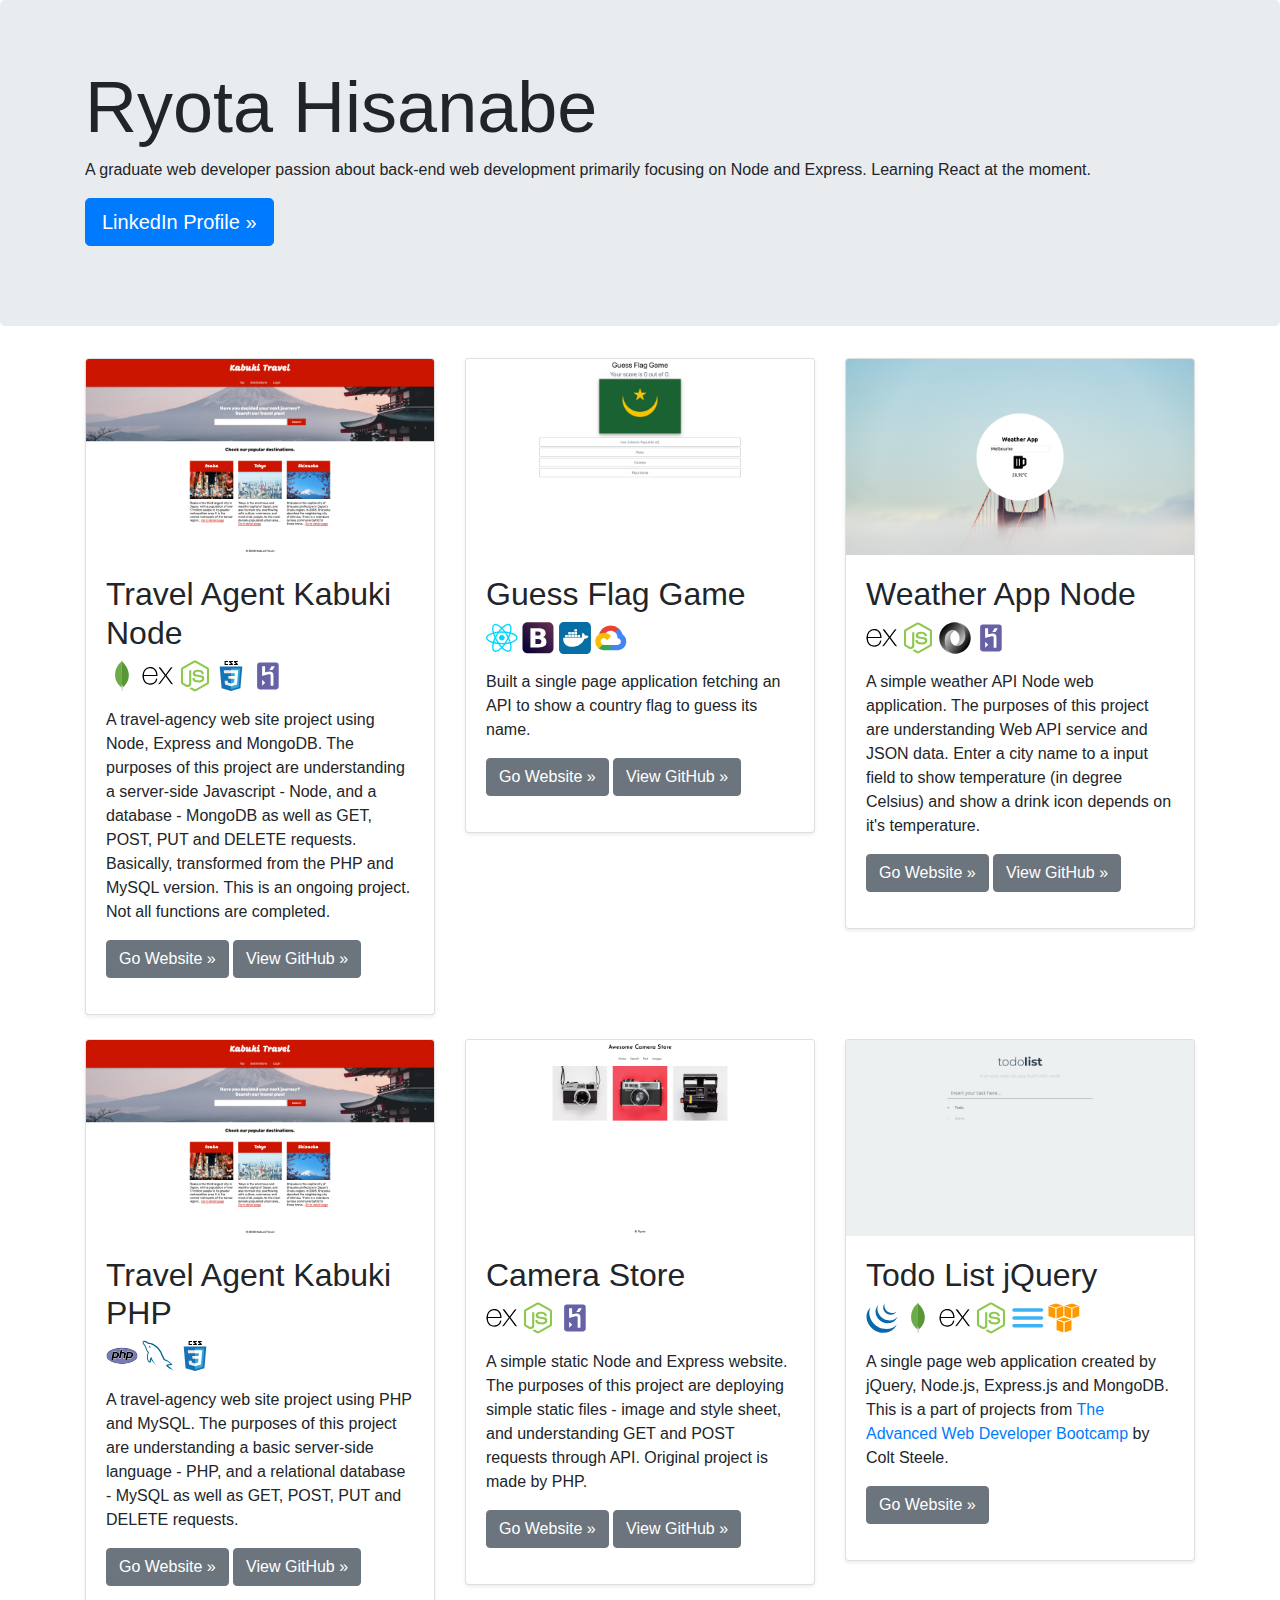
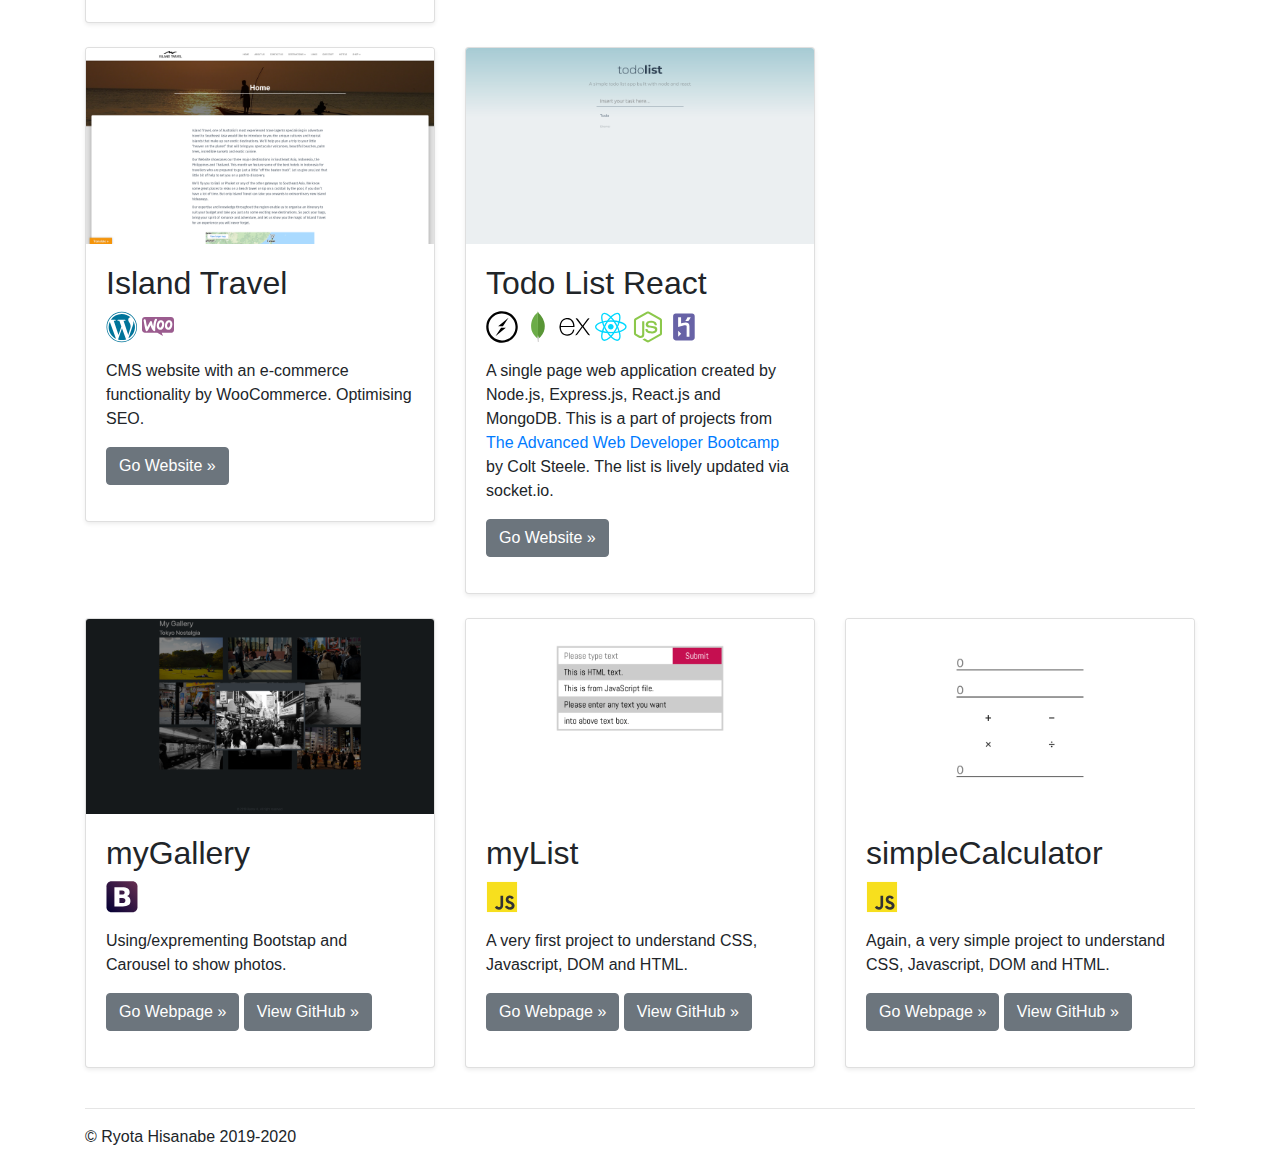
<file: index.html>
<!DOCTYPE html>
<html lang="en">
<head>
  <meta charset="UTF-8">
  <meta name="viewport" content="width=device-width, initial-scale=1, shrink-to-fit=no">
  <title>Ryota Hisanabe | Full-Stack Web Developer</title>
  <link 
    rel="stylesheet" 
    href="https://stackpath.bootstrapcdn.com/bootstrap/4.4.1/css/bootstrap.min.css" 
    integrity="sha384-Vkoo8x4CGsO3+Hhxv8T/Q5PaXtkKtu6ug5TOeNV6gBiFeWPGFN9MuhOf23Q9Ifjh" 
    crossorigin="anonymous" />

  <style>
    /* Move down content because we have a fixed navbar that is 3.5rem tall */
    /* body {
      padding-top: 3.5rem;
    } */

    .bd-placeholder-img {
      font-size: 1.125rem;
      text-anchor: middle;
      -webkit-user-select: none;
      -moz-user-select: none;
      -ms-user-select: none;
      user-select: none;
    }

    @media (min-width: 768px) {
      .bd-placeholder-img-lg {
        font-size: 3.5rem;
      }
    }
  </style>
</head>
<body>
  <!-- <nav class="navbar navbar-expand-md navbar-dark fixed-top bg-dark">
    <a class="navbar-brand" href="#">Navbar</a>
    <button class="navbar-toggler" type="button" data-toggle="collapse" data-target="#navbarsExampleDefault" aria-controls="navbarsExampleDefault" aria-expanded="false" aria-label="Toggle navigation">
      <span class="navbar-toggler-icon"></span>
    </button>
  
    <div class="collapse navbar-collapse" id="navbarsExampleDefault">
      <ul class="navbar-nav mr-auto">
        <li class="nav-item active">
          <a class="nav-link" href="#">Home <span class="sr-only">(current)</span></a>
        </li>
        <li class="nav-item">
          <a class="nav-link" href="#">Link</a>
        </li>
        <li class="nav-item">
          <a class="nav-link disabled" href="#" tabindex="-1" aria-disabled="true">Disabled</a>
        </li>
        <li class="nav-item dropdown">
          <a class="nav-link dropdown-toggle" href="#" id="dropdown01" data-toggle="dropdown" aria-haspopup="true" aria-expanded="false">Dropdown</a>
          <div class="dropdown-menu" aria-labelledby="dropdown01">
            <a class="dropdown-item" href="#">Action</a>
            <a class="dropdown-item" href="#">Another action</a>
            <a class="dropdown-item" href="#">Something else here</a>
          </div>
        </li>
      </ul>
      <form class="form-inline my-2 my-lg-0">
        <input class="form-control mr-sm-2" type="text" placeholder="Search" aria-label="Search">
        <button class="btn btn-outline-success my-2 my-sm-0" type="submit">Search</button>
      </form>
    </div>
  </nav> -->

  <main role="main">

    <!-- Main jumbotron for a primary marketing message or call to action -->
    <div class="jumbotron">
      <div class="container">
        <h1 class="display-3">Ryota Hisanabe</h1>
        <p>A graduate web developer passion about back-end web development primarily focusing on Node and Express. Learning React at the moment.</p>
        <p><a class="btn btn-primary btn-lg" href="https://www.linkedin.com/in/ryota-hisanabe" role="button">LinkedIn Profile »</a></p>
      </div>
    </div>

    <div class="container">
      <!-- Example row of columns -->
      <div class="row">
        <div class="col-md-4">
          <div class="card mb-4 shadow-sm">
            <img class="bd-placeholder-img card-img-top" width="100%" height="auto" src="images/Travel-Agent-Kabuki.png" />
            <div class="card-body">
              <h2>Travel Agent Kabuki Node</h2>
              <p>
                <img src="icons/mongodb-icon.svg" width="32px" alt="MongoDB" />
                <img src="icons/expressjs-icon.svg" width="32px" alt="Express.js" />
                <img src="icons/nodejs-icon.svg" width="32px" alt="Node.js" />
                <img src="icons/css3.svg" width="32px" alt="CSS3" />
                <img src="icons/heroku-icon.svg" width="32px" alt="Heroku" />
              </p>
              <p class="card-text">A travel-agency web site project using Node, Express and MongoDB. The purposes of this project are understanding a server-side Javascript - Node, and a database - MongoDB as well as GET, POST, PUT and DELETE requests. Basically, transformed from the PHP and MySQL version. This is an ongoing project. Not all functions are completed.</p>
              <div class="d-flex justify-content-between align-items-center">
                <p>
                  <a class="btn btn-secondary" href="https://travel-agent-kabuki-node.herokuapp.com/" role="button">Go Website »</a>
                  <a class="btn btn-secondary" href="https://github.com/ryotoooh/travel-agent-kabuki-node/" role="button">View GitHub »</a>
                </p>
              </div>
            </div>
          </div>
        </div>
        <div class="col-md-4">
          <div class="card mb-4 shadow-sm">
            <img class="bd-placeholder-img card-img-top" width="100%" height="auto" src="images/Guess-Flag-Game.png" />
            <div class="card-body">
              <h2>Guess Flag Game</h2>
              <p>
                <img src="icons/react-icon.svg" width="32px" alt="React.js" />
                <img src="icons/bootstrap-icon.svg" width="32px" alt="Bootstrap" />
                <img src="icons/docker-tile.svg" width="32px" alt="Docker" />
                <img src="icons/google-cloud-icon.svg" width="32px" alt="Google Cloud Platform" />
              </p>
              <p class="card-text">Built a single page application fetching an API to show a country flag to guess its name.</p>
              <div class="d-flex justify-content-between align-items-center">
                <p>
                  <a class="btn btn-secondary" href="https://guess-flag-game.ryotoooh.ninja/" role="button">Go Website »</a>
                  <a class="btn btn-secondary" href="https://github.com/ryotoooh/guess-flag-game/" role="button">View GitHub »</a>
                </p>
              </div>
            </div>
          </div>
        </div>
        <div class="col-md-4">
          <div class="card mb-4 shadow-sm">
            <img class="bd-placeholder-img card-img-top" width="100%" height="auto" src="images/Weather-App.png" />
            <div class="card-body">
              <h2>Weather App Node</h2>
              <p>
                <img src="icons/expressjs-icon.svg" width="32px" alt="Express.js" />
                <img src="icons/nodejs-icon.svg" width="32px" alt="Node.js" />
                <img src="icons/json-icon.svg" width="32px" alt="JSON" />
                <img src="icons/heroku-icon.svg" width="32px" alt="Heroku" />
              </p>
              <p class="card-text">A simple weather API Node web application. The purposes of this project are understanding Web API service and JSON data. Enter a city name to a input field to show temperature (in degree Celsius) and show a drink icon depends on it's temperature.</p>
              <div class="d-flex justify-content-between align-items-center">
                <p>
                  <a class="btn btn-secondary" href="https://weather-app-node-2.herokuapp.com/" role="button">Go Website »</a>
                  <a class="btn btn-secondary" href="https://github.com/ryotoooh/weather-app-node/" role="button">View GitHub »</a>
                </p>
              </div>
            </div>
          </div>
        </div>
      </div>

      <div class="row">
        <div class="col-md-4">
          <div class="card mb-4 shadow-sm">
            <img class="bd-placeholder-img card-img-top" width="100%" height="auto" src="images/Travel-Agent-Kabuki.png" />
            <div class="card-body">
              <h2>Travel Agent Kabuki PHP</h2>
              <p>
                <img src="icons/php-icon.svg" width="32px" alt="PHP" />
                <img src="icons/mysql-icon.svg" width="32px" alt="MySQL" />
                <img src="icons/css3.svg" width="32px" alt="CSS3" />
              </p>
              <p class="card-text">A travel-agency web site project using PHP and MySQL. The purposes of this project are understanding a basic server-side language - PHP, and a relational database - MySQL as well as GET, POST, PUT and DELETE requests.</p>
              <div class="d-flex justify-content-between align-items-center">
                <p>
                  <a class="btn btn-secondary" href="http://jupiter.csit.rmit.edu.au/~s3769450/php/travel-agent/" role="button">Go Website »</a>
                  <a class="btn btn-secondary" href="https://github.com/ryotoooh/travel-agent-kabuki/" role="button">View GitHub »</a>
                </p>
              </div>
            </div>
          </div>
        </div>
        <div class="col-md-4">
          <div class="card mb-4 shadow-sm">
            <img class="bd-placeholder-img card-img-top" width="100%" height="auto" src="images/Camera-Store.png" />
            <div class="card-body">
              <h2>Camera Store</h2>
              <p>
                <img src="icons/expressjs-icon.svg" width="32px" alt="Express.js" />
                <img src="icons/nodejs-icon.svg" width="32px" alt="Node.js" />
                <img src="icons/heroku-icon.svg" width="32px" alt="Heroku" />
              </p>
              <p class="card-text">A simple static Node and Express website. The purposes of this project are deploying simple static files - image and style sheet, and understanding GET and POST requests through API. Original project is made by PHP.</p>
              <div class="d-flex justify-content-between align-items-center">
                <p>
                  <a class="btn btn-secondary" href="https://camera-store-node.herokuapp.com/" role="button">Go Website »</a>
                  <a class="btn btn-secondary" href="https://github.com/ryotoooh/camera-store/" role="button">View GitHub »</a>
                </p>
              </div>
            </div>
          </div>
        </div>
        <div class="col-md-4">
          <div class="card mb-4 shadow-sm">
            <img class="bd-placeholder-img card-img-top" width="100%" height="auto" src="images/Todo-List-jQuery.png" />
            <div class="card-body">
              <h2>Todo List jQuery</h2>
              <p>
                <img src="icons/jquery-icon.svg" width="32px" alt="jQuery" />
                <img src="icons/mongodb-icon.svg" width="32px" alt="MongoDB" />
                <img src="icons/expressjs-icon.svg" width="32px" alt="Express.js" />
                <img src="icons/nodejs-icon.svg" width="32px" alt="Node.js" />
                <img src="icons/pm2-icon.svg" width="32px" alt="PM2" />
                <img src="icons/amazon-web-services-icon.svg" width="32px" alt="AWS EC2" />
              </p>
              <p class="card-text">A single page web application created by jQuery, Node.js, Express.js and MongoDB. This is a part of projects from <a href="https://www.udemy.com/the-advanced-web-developer-bootcamp/">The Advanced Web Developer Bootcamp</a> by Colt Steele.</p>
              <div class="d-flex justify-content-between align-items-center">
                <p><a class="btn btn-secondary" href="https://todo-list-jquery.ryotoooh.ninja/" role="button">Go Website »</a></p>
              </div>
            </div>
          </div>
        </div>
      </div>

      <div class="row">
        <div class="col-md-4">
          <div class="card mb-4 shadow-sm">
            <img class="bd-placeholder-img card-img-top" width="100%" height="auto" src="images/Island-Travel.png" />
            <div class="card-body">
              <h2>Island Travel</h2>
              <p>
                <img src="icons/wordpress-icon.svg" width="32px" alt="WordPress" />
                <img src="icons/WooCommerce_logo.svg" width="32px" alt="WooCommerce" />
              </p>
              <p class="card-text">CMS website with an e-commerce functionality by WooCommerce. Optimising SEO.</p>
              <div class="d-flex justify-content-between align-items-center">
                <p>
                  <a class="btn btn-secondary" href="https://hisanabe1.it5a.com.au/" role="button">Go Website »</a>
                </p>
              </div>
            </div>
          </div>
        </div>
        <div class="col-md-4">
          <div class="card mb-4 shadow-sm">
            <img class="bd-placeholder-img card-img-top" width="100%" height="auto" src="images/Todo-List-React.png" />
            <div class="card-body">
              <h2>Todo List React</h2>
              <p>
                <img src="icons/socketio-icon.svg" width="32px" alt="Socket.io" />
                <img src="icons/mongodb-icon.svg" width="32px" alt="MongoDB" />
                <img src="icons/expressjs-icon.svg" width="32px" alt="Express.js" />
                <img src="icons/react-icon.svg" width="32px" alt="React.js" />
                <img src="icons/nodejs-icon.svg" width="32px" alt="Node.js" />
                <img src="icons/heroku-icon.svg" width="32px" alt="Heroku" />
              </p>
              <p class="card-text">A single page web application created by Node.js, Express.js, React.js and MongoDB. This is a part of projects from <a href="https://www.udemy.com/the-advanced-web-developer-bootcamp/">The Advanced Web Developer Bootcamp</a> by Colt Steele. The list is lively updated via socket.io.</p>
              <div class="d-flex justify-content-between align-items-center">
                <p>
                  <a class="btn btn-secondary" href="https://todo-list-react-ryotoooh.herokuapp.com/" role="button">Go Website »</a>
                </p>
              </div>
            </div>
          </div>
        </div>
        <div class="col-md-4">

        </div>
      </div>

      <div class="row">
        <div class="col-md-4">
          <div class="card mb-4 shadow-sm">
            <img class="bd-placeholder-img card-img-top" width="100%" height="auto" src="images/myGallery.png" />
            <div class="card-body">
              <h2>myGallery</h2>
              <p>
                <img src="icons/bootstrap-icon.svg" width="32px" alt="Bootstrap" />
              </p>
              <p class="card-text">Using/exprementing Bootstap and Carousel to show photos.</p>
              <div class="d-flex justify-content-between align-items-center">
                <p>
                  <a class="btn btn-secondary" href="https://ryotoooh.github.io/myGallery/gallery.html" role="button">Go Webpage »</a>
                  <a class="btn btn-secondary" href="https://github.com/ryotoooh/ryotoooh.github.io/" role="button">View GitHub »</a>
                </p>
              </div>
            </div>
          </div>
        </div>
        <div class="col-md-4">
          <div class="card mb-4 shadow-sm">
            <img class="bd-placeholder-img card-img-top" width="100%" height="auto" src="images/myList.png" />
            <div class="card-body">
              <h2>myList</h2>
              <p>
                <img src="icons/javascript.svg" width="32px" alt="JavaScript" />
              </p>
              <p class="card-text">A very first project to understand CSS, Javascript, DOM and HTML.</p>
              <div class="d-flex justify-content-between align-items-center">
                <p>
                  <a class="btn btn-secondary" href="https://ryotoooh.github.io/myList/list.html" role="button">Go Webpage »</a>
                  <a class="btn btn-secondary" href="https://github.com/ryotoooh/ryotoooh.github.io/" role="button">View GitHub »</a>
                </p>
              </div>
            </div>
          </div>
        </div>
        <div class="col-md-4">
          <div class="card mb-4 shadow-sm">
            <img class="bd-placeholder-img card-img-top" width="100%" height="auto" src="images/simpleCalculator.png" />
            <div class="card-body">
              <h2>simpleCalculator</h2>
              <p>
                <img src="icons/javascript.svg" width="32px" alt="JavaScript" />
              </p>
              <p class="card-text">Again, a very simple project to understand CSS, Javascript, DOM and HTML.</p>
              <div class="d-flex justify-content-between align-items-center">
                <!-- <div class="btn-group">
                  <button type="button" class="btn btn-sm btn-outline-secondary">View</button>
                  <button type="button" class="btn btn-sm btn-outline-secondary">Edit</button>
                </div> -->
                <p>
                  <a class="btn btn-secondary" href="https://ryotoooh.github.io/simpleCalculator/calc.html" role="button">Go Webpage »</a>
                  <a class="btn btn-secondary" href="https://github.com/ryotoooh/ryotoooh.github.io/" role="button">View GitHub »</a>
                </p>
                <!-- <small class="text-muted">9 mins</small> -->
              </div>
            </div>
          </div>
        </div>
      </div>
  
      <hr>
  
    </div> <!-- /container -->
  
  </main>

  <footer class="container">
    <p>&copy; Ryota Hisanabe 2019-2020</p>
  </footer>

  <script 
  src="https://code.jquery.com/jquery-3.4.1.slim.min.js" 
  integrity="sha384-J6qa4849blE2+poT4WnyKhv5vZF5SrPo0iEjwBvKU7imGFAV0wwj1yYfoRSJoZ+n" 
  crossorigin="anonymous"></script>
  <script 
  src="https://cdn.jsdelivr.net/npm/popper.js@1.16.0/dist/umd/popper.min.js" 
  integrity="sha384-Q6E9RHvbIyZFJoft+2mJbHaEWldlvI9IOYy5n3zV9zzTtmI3UksdQRVvoxMfooAo" 
  crossorigin="anonymous"></script>
  <script 
  src="https://stackpath.bootstrapcdn.com/bootstrap/4.4.1/js/bootstrap.min.js" 
  integrity="sha384-wfSDF2E50Y2D1uUdj0O3uMBJnjuUD4Ih7YwaYd1iqfktj0Uod8GCExl3Og8ifwB6" 
  crossorigin="anonymous"></script>
</body>
</html>
</file>
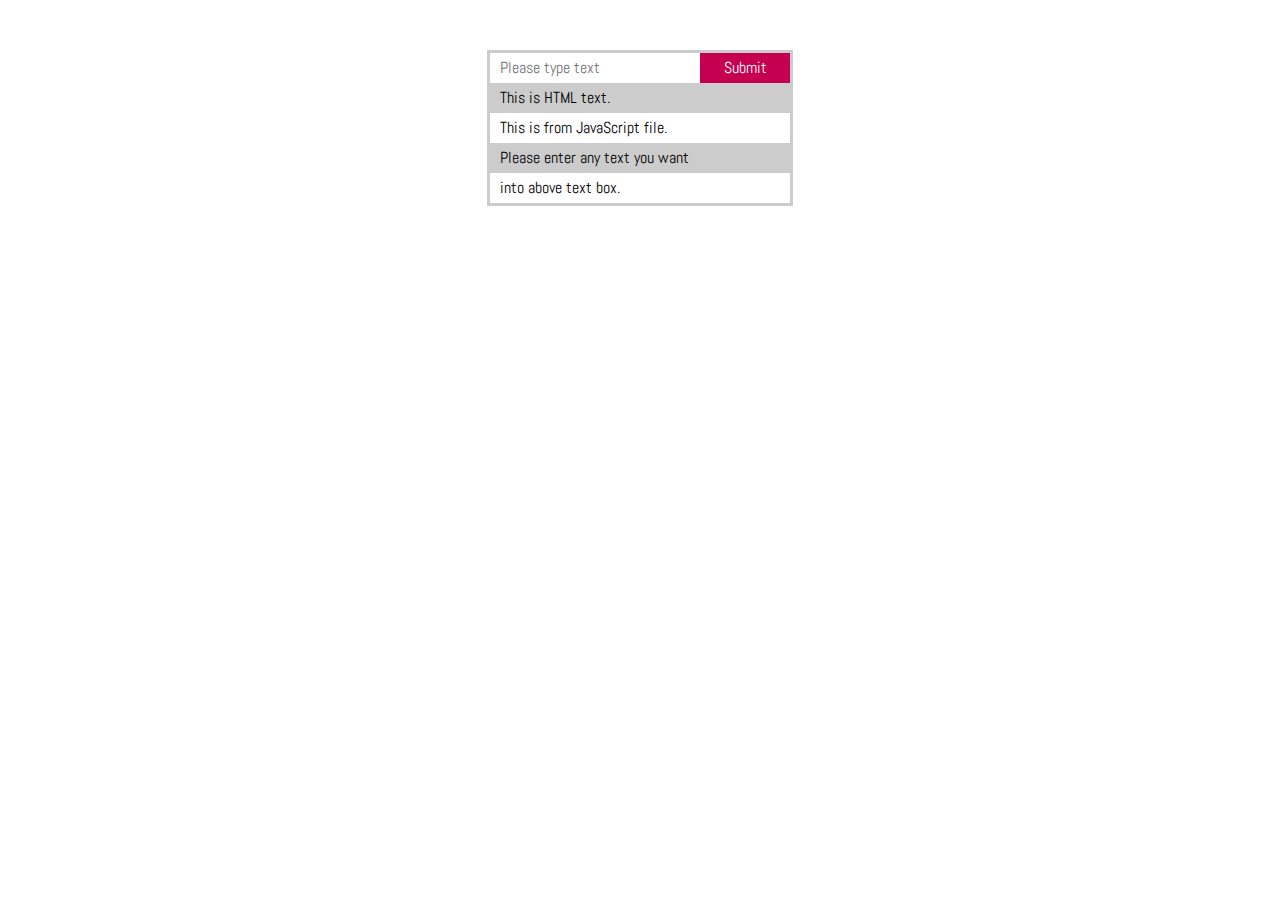
<file: myList/list.html>
<!DOCTYPE html>
<html>
<head>
	<meta charset="utf-8">
	<meta name="viewport" content="width=device-width, initial-scale=1">
	<title>My List</title>
	<link rel="stylesheet" href="style.css">
	<link href="https://fonts.googleapis.com/css?family=Abel" rel="stylesheet">
</head>
<body>

	<main>

		<form>
			<input type="text" id="text" placeholder="Please type text">
			<div id="button">Submit</div>
		</form>

		<ul id="myList">
			<li>This is HTML text.</li>
		</ul>

	</main>

	<script type="text/javascript" src="list.js"></script>
</body>
</html>
</file>
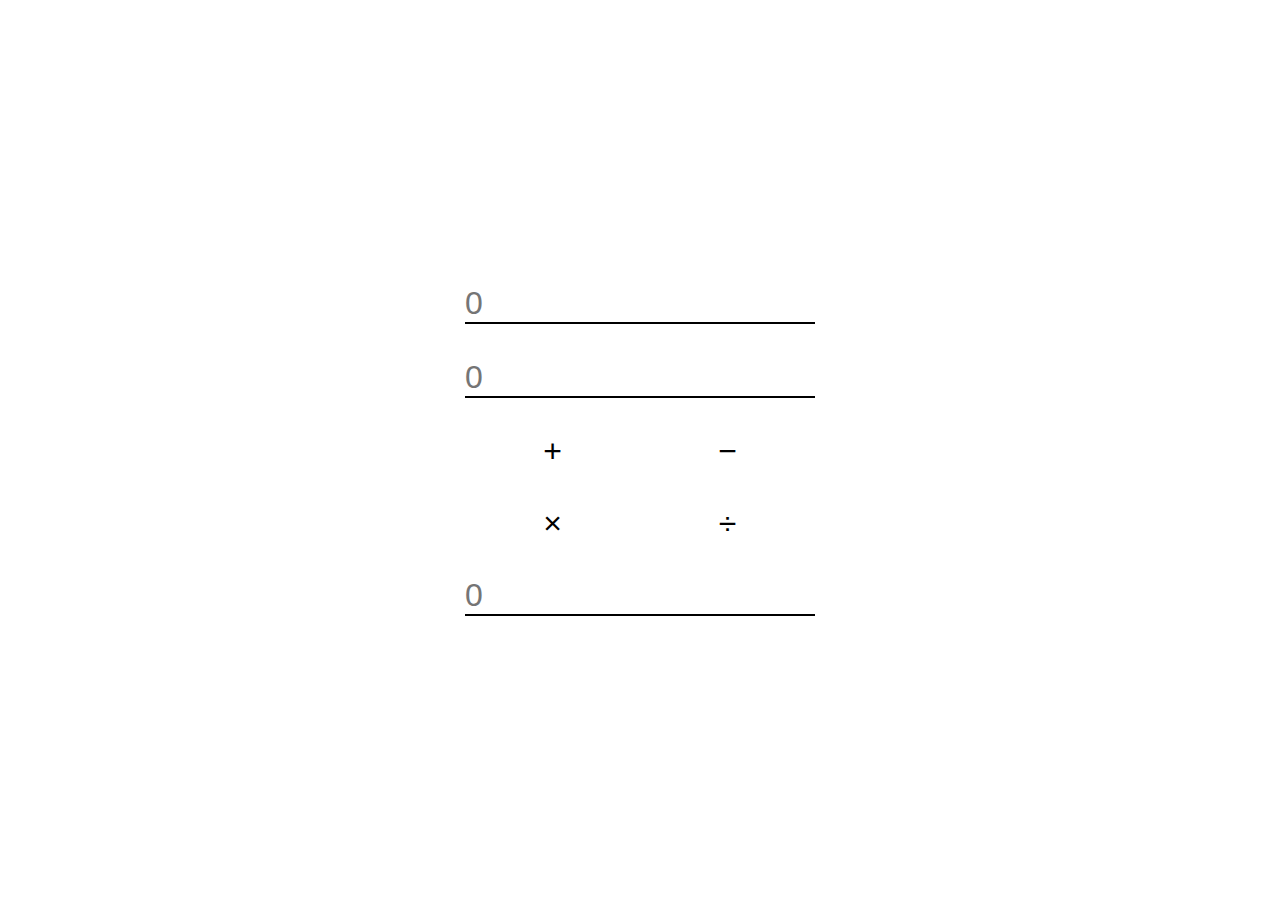
<file: simpleCalculator/calc.html>
<!DOCTYPE html>
<html>
<head>
	<meta charset="utf-8">
	<meta name="viewport" content="width=device-width, initial-scale=1">
	<title>Simple Calculator</title>
	<link rel="stylesheet" type="text/css" href="style.css">
</head>
<body ontouchstart="">
	<div class="container">
		<div class="center">
			<form>
				<div class="top">
					<input class="input" type="number" pattern="\d*" name="firstNum" id="firstNum" placeholder="0" />
				</div>
				<div class="top">
					<input class="input" type="number" pattern="\d*" name="secondNum" id="secondNum" placeholder="0" />
				</div>
				<div class="middle">
					<input class="button" type="button" name="add" id="add" value="&plus;">
					<input class="button" type="button" name="substract" id="substract" value="&minus;">
				</div>
				<div class="middle">
					<input class="button" type="button" name="multiple" id="multiple" value="&times;">
					<input class="button" type="button" name="divide" id="divide" value="&divide;">
				</div>
				<div class="bottom">
					<input class="result" type="text" name="result" id="result" placeholder="0">
				</div>
			</form>
		</div>
	</div>
	
	<script type="text/javascript" src="script.js"></script>
</body>
</html>
</file>
<file: myList/style.css>
* {
  font-family: 'Abel', sans-serif;
}

main {
  width: 300px;
  margin: 50px auto;
  border: 3px solid #ccc;
}

form {
  height: 30px;
  white-space: nowrap;
}

#text {
  width: 190px;
  height: 30px;
  line-height: 30px;
  padding: 0 10px;
  border: none;
  outline: none;
  font-size: 1em;
}

#button {
  display: inline-block;
  width: 90px;
  height: 30px;
  line-height: 30px;
  float: right;
  text-align: center;
  color: #fff;
  background-color: #c50050;
}

#button:active {
  color: #c50050;
  background-color: #eee;
}

ul {
  list-style: none;
  margin: 0;
  padding: 0;
}

li {
  height: 30px;
  line-height: 30px;
  padding: 0 10px;
  background-color: #ccc;
  overflow: hidden;
}

li:nth-child(even){
  background-color: #fff;
}
</file>
<file: simpleCalculator/style.css>
html, body {
	height: 100%;
	margin: 0;
}

body, input {
    font-family: -apple-system, BlinkMacSystemFont, sans-serif;
}

/* center horizontally and vertically contents */
.container {
	height: 100%;
	display: flex;
	align-items: center;
	justify-content: center;
}

.center {
	width: 80%;
}

@media screen and (min-width: 400px) {
	.center {
		width: 350px;
	}
}

.top, .middle {
	margin-bottom: 10%;
}

.middle {
	display: flex; /* remove 4px space between contents */
}

/* remove rounded corners and glare on inputs for iOS */
input[type=number],
input[type=button],
input[type=text] {
    -webkit-appearance: none;
    -webkit-border-radius:0;
    border-radius:0;
}

.input, .result, .button {
	font-size: 2rem;
	padding: 0;
	margin: 0;
	border: none;
}

.input, .result {
	border-bottom: 2px solid black;
}

.input {
	width: 100%;
}

.button {
	width: 50%;
	background-color: #fff;
}

.button:active {
	color: #f60;
}

.result {
	width: 100%;
}

/* remove number input spin box */
input[type=number]::-webkit-inner-spin-button,
input[type=number]::-webkit-outer-spin-button {
 	-webkit-appearance: none;
  	margin: 0;
}

input[type=number] {
    -moz-appearance:textfield; /* Firefox */
}

/* remove focus border for Chrome */
*:focus {
    outline: none;
}
</file>
